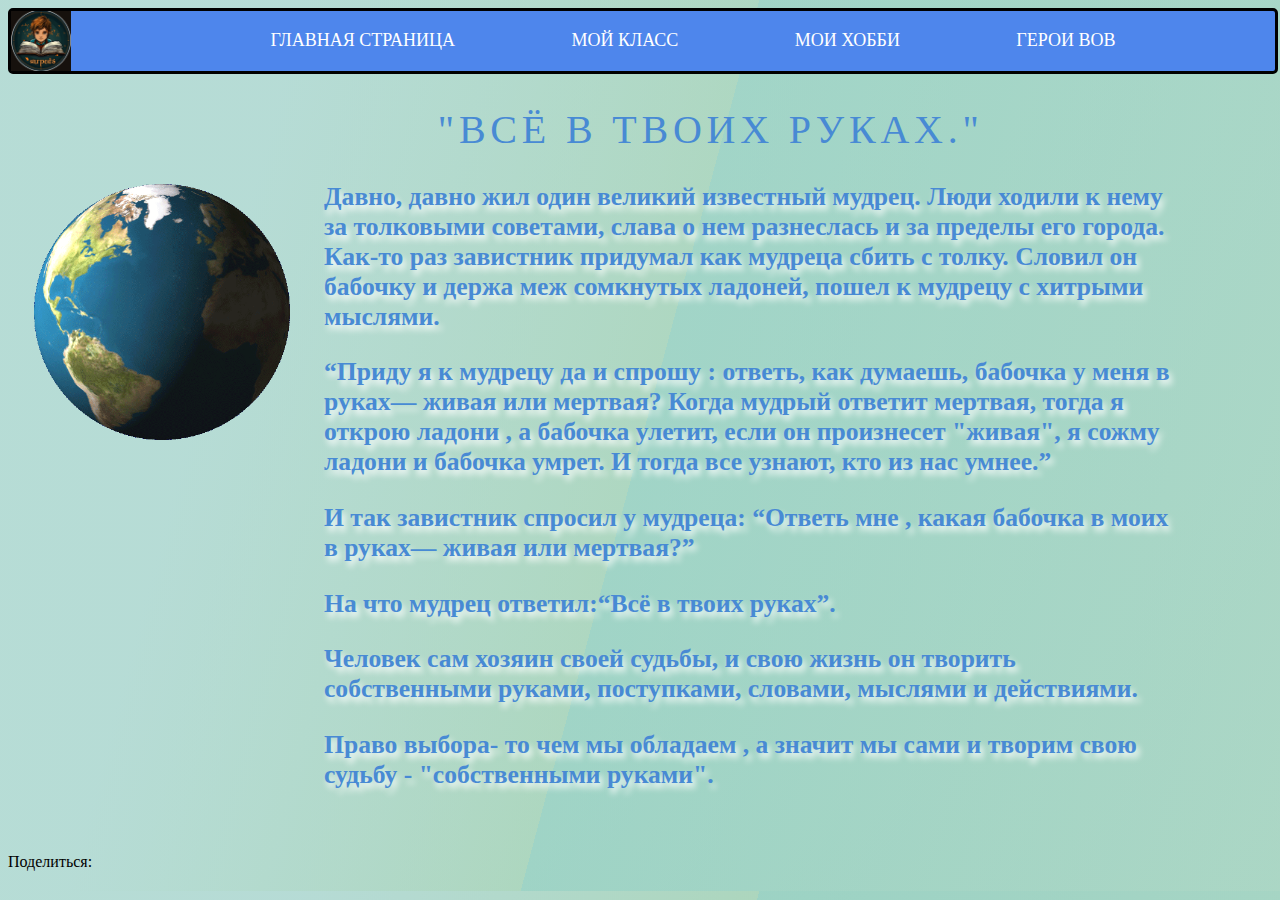
<file: index.html>
<!DOCTYPE html>
<html lang="ru">
<head>
    <meta charset="UTF-8">
    <meta name="viewport" content="width=device-width, initial-scale=1.0">
    <link rel="shortcut icon" href="images/surpeds.jpg" type="image/x-icon"> 
    <link rel="stylesheet" href="basic.css">
    <link rel="stylesheet" href="css/style.css">
    <title>Главная страница</title>
</head>
<body>

    <div class="menu_full">
        <img class="boat" src="images/surpeds.jpg" alt="караблик">
            <ul class="button">
                <li class="menu"><a href="#">ГЛАВНАЯ СТРАНИЦА</a></li>
                <li class="menu"><a href="school/school.html">МОЙ КЛАСС</a></li>
                <li class="menu"><a href="hobbies/hobbies.html">МОИ ХОББИ</a></li>   
                <li class="menu"><a href="heroes/heroes.html">ГЕРОИ ВОВ</a></li>       
            </ul>
    </div>

    <div class="logo-text">
        <div class="waviy">
            <span style="--i:14">"</span>
            <span style="--i:1">В</span>
            <span style="--i:2">с</span>
            <span style="--i:3">ё</span>
            <span style="--i:4">&nbsp;</span>
            <span style="--i:5">в</span>
            <span style="--i:6">&nbsp;</span>
            <span style="--i:7">т</span>
            <span style="--i:8">в</span>
            <span style="--i:9">о</span>
            <span style="--i:10">и</span>
            <span style="--i:11">х</span>
            <span style="--i:12">&nbsp;</span>
            <span style="--i:13">р</span>
            <span style="--i:14">у</span>
            <span style="--i:13">к</span>
            <span style="--i:14">а</span>
            <span style="--i:14">х</span>
            <span style="--i:15">.</span>
            <span style="--i:14">"</span>
        </div>
    </div>

    <img class="earth" src="images/earth.gif" alt="Земля">
    <h1>
        <p>Давно, давно жил один великий известный мудрец. Люди ходили к нему за толковыми советами, слава о нем разнеслась и за пределы его города. Как-то раз завистник придумал как мудреца сбить с толку. Словил он бабочку и держа меж сомкнутых ладоней, пошел к мудрецу с хитрыми мыслями.</p>
        <p>“Приду я к мудрецу да и спрошу : ответь, как думаешь, бабочка у меня в руках— живая или мертвая? Когда мудрый ответит мертвая, тогда я открою ладони , а бабочка улетит, если он произнесет "живая", я сожму ладони и бабочка умрет. И тогда все узнают, кто из нас умнее.”</p> 
        <p>И так завистник спросил у мудреца: “Ответь мне , какая бабочка в моих в руках— живая или мертвая?”</p>
        <p>На что мудрец ответил:“Всё в твоих руках”.</p>
        <p>Человек сам хозяин своей судьбы, и свою жизнь он творить собственными руками, поступками, словами, мыслями и действиями.</p>  
        <p>Право выбора- то чем мы обладаем , а значит мы сами и творим свою судьбу - "собственными руками".</p>
    </h1>
</body>
<footer>
    <div class="share">
        Поделиться:
        <script src="https://yastatic.net/share2/share.js"></script>
<div class="ya-share2" data-curtain data-shape="round" data-services="messenger,vkontakte,odnoklassniki,telegram,viber,whatsapp"></div>
    </div>
</footer>
</html
</file>
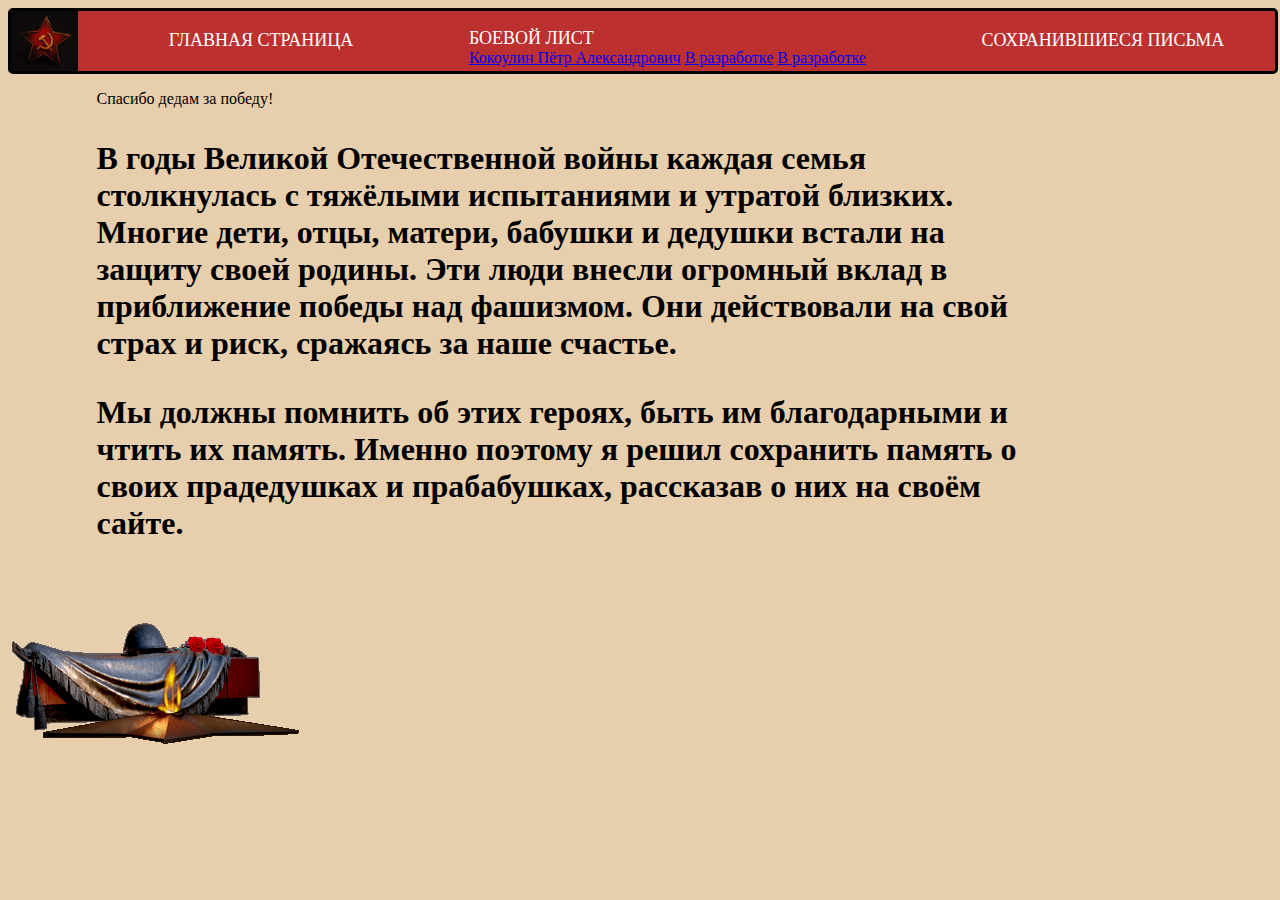
<file: heroes/heroes.html>
<!DOCTYPE html>
<html lang="ru">
<head>
    <meta charset="UTF-8">
    <meta name="viewport" content="width=device-width, initial-scale=1.0">
    <link rel="shortcut icon" href="../images/surpeds.jpg" type="image/x-icon"> 
    <link rel="stylesheet" href="../basic2.css">
    <link rel="stylesheet" href="../heroes/heroes.css">
    <title>Герои Великой Отечесвенной Войны</title>
</head>
<body>
    <div class="menu_full">
        <img class="boat" src="../images/CSSS.jpg" alt="караблик">
            <ul class="button">
                <li class="menu1"><a href="../index.html">ГЛАВНАЯ СТРАНИЦА</a></li>
                <div class="under_menu">
                    <li class="menu2"><a>БОЕВОЙ ЛИСТ</a></li>
                    <div class="under_menu-content">
                        <a href="heroes1.html">Кокоулин Пётр Александрович</a>
                        <a href="#">В разработке</a>
                        <a href="#">В разработке</a>
                    </div>
                 </div>
                <li class="menu3"><a href="#">СОХРАНИВШИЕСЯ ПИСЬМА</a></li>         
            </ul>
    </div>
    <div class="frame">
        <p class="thanks">Спасибо дедам за победу!</p>
        <h1>
            <p>
                В годы Великой Отечественной войны каждая семья столкнулась с тяжёлыми испытаниями и утратой близких. Многие дети, отцы, матери, бабушки и дедушки встали на защиту своей родины. 
                Эти люди внесли огромный вклад в приближение победы над фашизмом. Они действовали на свой страх и риск, сражаясь за наше счастье.
            </p>
    
            <p>
                Мы должны помнить об этих героях, быть им благодарными и чтить их память. Именно поэтому я решил сохранить память о своих прадедушках и прабабушках, рассказав о них на своём сайте.
            </p>
            <img class="lite" src="../images/lite.gif" alt="">
        </h1>
    </div>
</file>
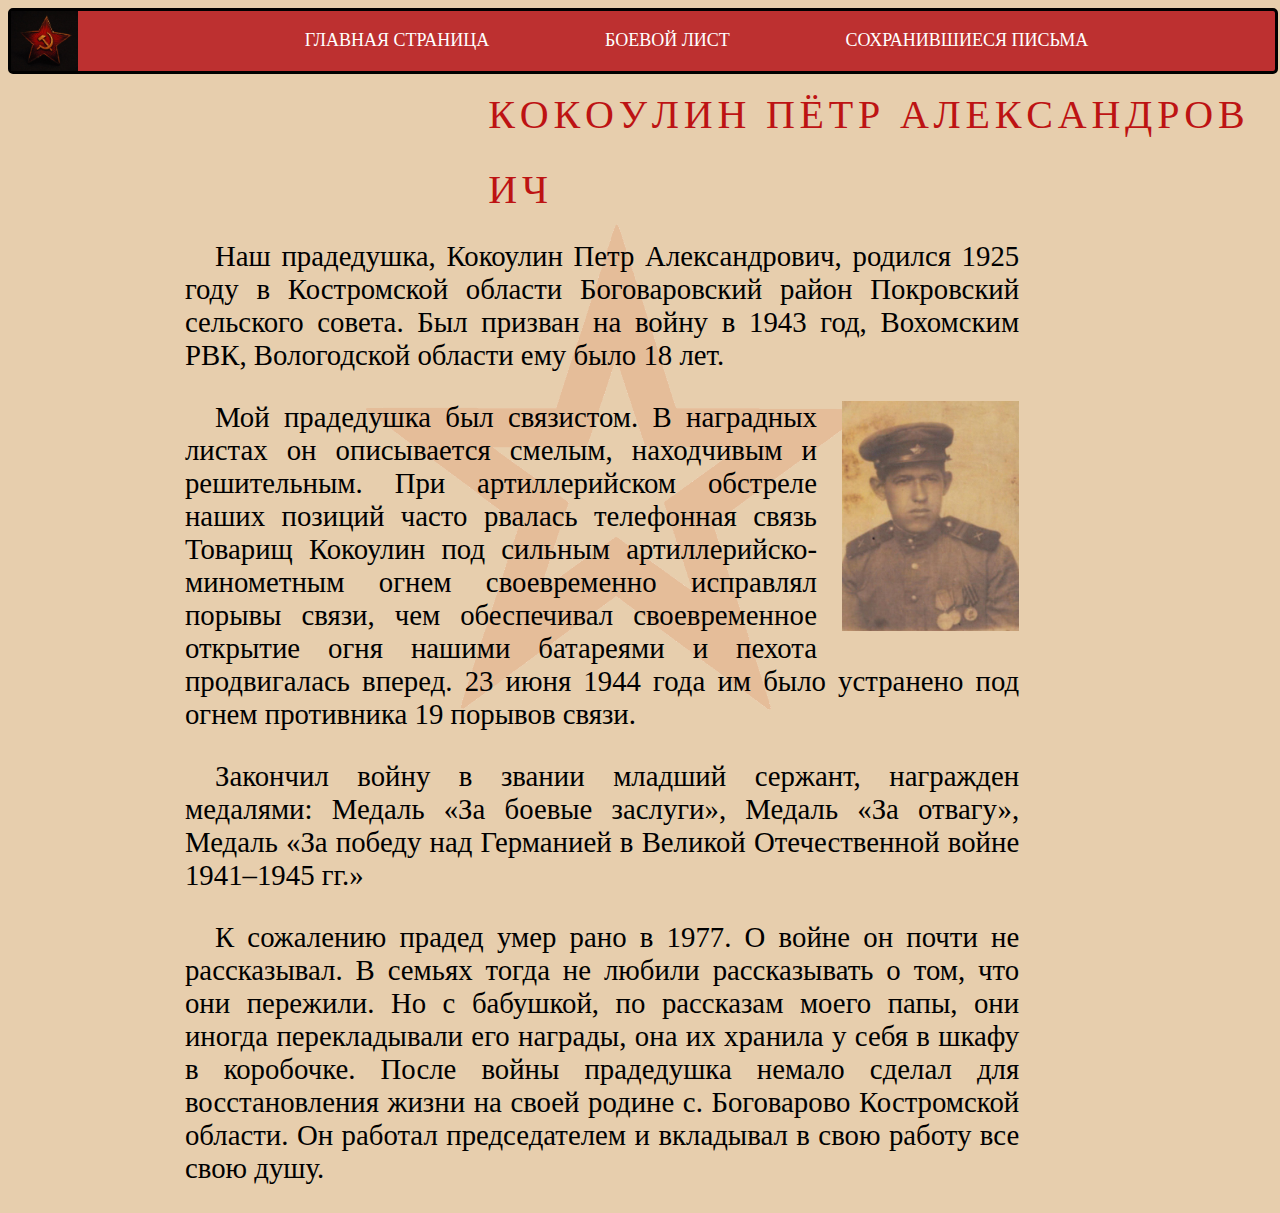
<file: heroes/heroes1.html>
<!DOCTYPE html>
<html lang="ru">
<head>
    <meta charset="UTF-8">
    <meta name="viewport" content="width=device-width, initial-scale=1.0">
    <link rel="shortcut icon" href="../images/surpeds.jpg" type="image/x-icon"> 
    <link rel="stylesheet" href="../basic2.css">
    <link rel="stylesheet" href="../heroes/heroes1.css">
    <title>Кокоулин Петр Александрович</title>
</head>
<body>
    <div class="menu_full">
        <img class="boat" src="../images/CSSS.jpg" alt="караблик">
            <ul class="button">
                <li class="menu"><a href="../index.html">ГЛАВНАЯ СТРАНИЦА</a></li>
                <li class="menu"><a href="heroes.html">БОЕВОЙ ЛИСТ</a></li>
                <li class="menu"><a href="#">СОХРАНИВШИЕСЯ ПИСЬМА</a></li>         
            </ul>
    </div>

    <div class="logo-text">
        <div class="waviy">
            <span style="--i:14">К</span>
            <span style="--i:1">О</span>
            <span style="--i:2">К</span>
            <span style="--i:3">О</span>
            <span style="--i:4">У</span>
            <span style="--i:5">Л</span>
            <span style="--i:5">И</span>
            <span style="--i:5">Н</span>
            <span style="--i:6">&nbsp;</span>
            <span style="--i:7">П</span>
            <span style="--i:8">Ё</span>
            <span style="--i:9">Т</span>
            <span style="--i:10">Р</span>
            <span style="--i:6">&nbsp;</span>
            <span style="--i:7">А</span>
            <span style="--i:8">Л</span>
            <span style="--i:9">Е</span>
            <span style="--i:10">К</span>
            <span style="--i:7">С</span>
            <span style="--i:8">А</span>
            <span style="--i:9">Н</span>
            <span style="--i:10">Д</span>
            <span style="--i:7">Р</span>
            <span style="--i:8">О</span>
            <span style="--i:9">В</span>
            <span style="--i:10">И</span>
            <span style="--i:7">Ч</span>
        </div>
    </div>
    <img class="zvezda" src="../images/zvezda.gif" alt="">
    <div class="text1">
        <p>
            Наш прадедушка, Кокоулин Петр Александрович, родился 1925 году в Костромской области Боговаровский район Покровский сельского совета. Был призван на войну в 1943 год,  Вохомским РВК, Вологодской области ему было 18 лет.
        </p>
        <img class="heroespic" src="../images/heroespic.jpg" alt="">
        <p>
            Мой прадедушка был связистом. В наградных листах он описывается смелым, находчивым  и решительным. При артиллерийском обстреле наших позиций часто рвалась телефонная связь Товарищ Кокоулин под сильным артиллерийско-минометным огнем своевременно исправлял порывы связи, чем обеспечивал своевременное открытие огня нашими батареями и пехота продвигалась вперед. 23 июня 1944 года им было устранено под огнем противника 19 порывов связи.
        </p> 
        <p>
            Закончил войну в звании младший сержант, награжден медалями: Медаль «За боевые заслуги», Медаль «За отвагу», Медаль «За победу над Германией в Великой Отечественной войне 1941–1945 гг.»
        </p>
        <p>
            К сожалению прадед  умер рано в 1977. О войне он почти не рассказывал. В семьях тогда не любили рассказывать о том, что они пережили. Но с бабушкой, по рассказам моего папы, они иногда перекладывали его награды, она их хранила у себя в шкафу в коробочке. После войны прадедушка немало сделал для восстановления жизни на своей родине  с. Боговарово Костромской области. 
        Он работал председателем и вкладывал в свою работу все свою душу.
        </p>
    </div>
</body>
</html>
</file>
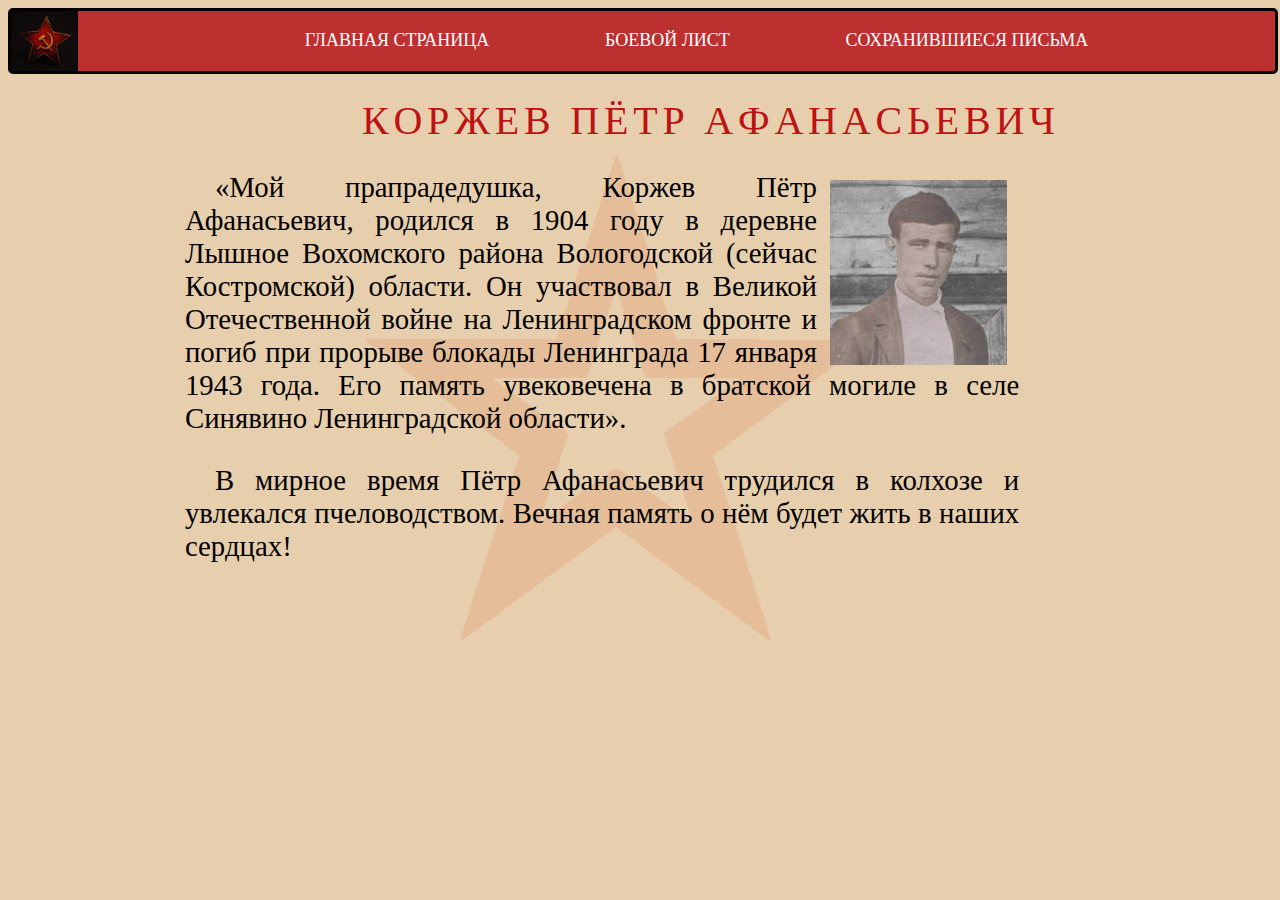
<file: heroes/heroes2.html>
<!DOCTYPE html>
<html lang="ru">
<head>
    <meta charset="UTF-8">
    <meta name="viewport" content="width=device-width, initial-scale=1.0">
    <link rel="shortcut icon" href="../images/surpeds.jpg" type="image/x-icon"> 
    <link rel="stylesheet" href="../basic2.css">
    <link rel="stylesheet" href="../heroes/heroes2.css">
    <title>Коржев Пётр Афанасьевич</title>
</head>
<body>
    <div class="menu_full">
        <img class="boat" src="../images/CSSS.jpg" alt="караблик">
            <ul class="button">
                <li class="menu"><a href="../index.html">ГЛАВНАЯ СТРАНИЦА</a></li>
                <li class="menu"><a href="heroes.html">БОЕВОЙ ЛИСТ</a></li>
                <li class="menu"><a href="#">СОХРАНИВШИЕСЯ ПИСЬМА</a></li>         
            </ul>
    </div>

    <div class="logo-text">
        <div class="waviy">
            <span style="--i:14">К</span>
            <span style="--i:1">о</span>
            <span style="--i:2">р</span>
            <span style="--i:3">ж</span>
            <span style="--i:4">е</span>
            <span style="--i:5">в</span>
            <span style="--i:5">&nbsp;</span>
            <span style="--i:5">П</span>
            <span style="--i:6">ё</span>
            <span style="--i:7">т</span>
            <span style="--i:8">р</span>
            <span style="--i:5">&nbsp;</span>
            <span style="--i:5">А</span>
            <span style="--i:6">ф</span>
            <span style="--i:7">а</span>
            <span style="--i:8">н</span>
            <span style="--i:5">а</span>
            <span style="--i:6">с</span>
            <span style="--i:7">ь</span>
            <span style="--i:8">е</span>
            <span style="--i:7">в</span>
            <span style="--i:8">и</span>
            <span style="--i:7">ч</span>
        </div>
    </div>
    <img class="zvezda" src="../images/zvezda.gif" alt="">
    <div class="text1">
        <img class="heroespic" src="../images/heroespicP.jpg" alt="">
        <p>
            «Мой прапрадедушка, Коржев Пётр Афанасьевич, родился в 1904 году в деревне Лышное Вохомского района Вологодской (сейчас Костромской) области. Он участвовал в Великой Отечественной войне на Ленинградском фронте и погиб при прорыве блокады Ленинграда 17 января 1943 года. Его память увековечена в братской могиле в селе Синявино Ленинградской области».
        </p>
        <p>
            В мирное время Пётр Афанасьевич трудился в колхозе и увлекался пчеловодством. Вечная память о нём будет жить в наших сердцах!
        </p>
    </div>
</body>
</html>
</file>
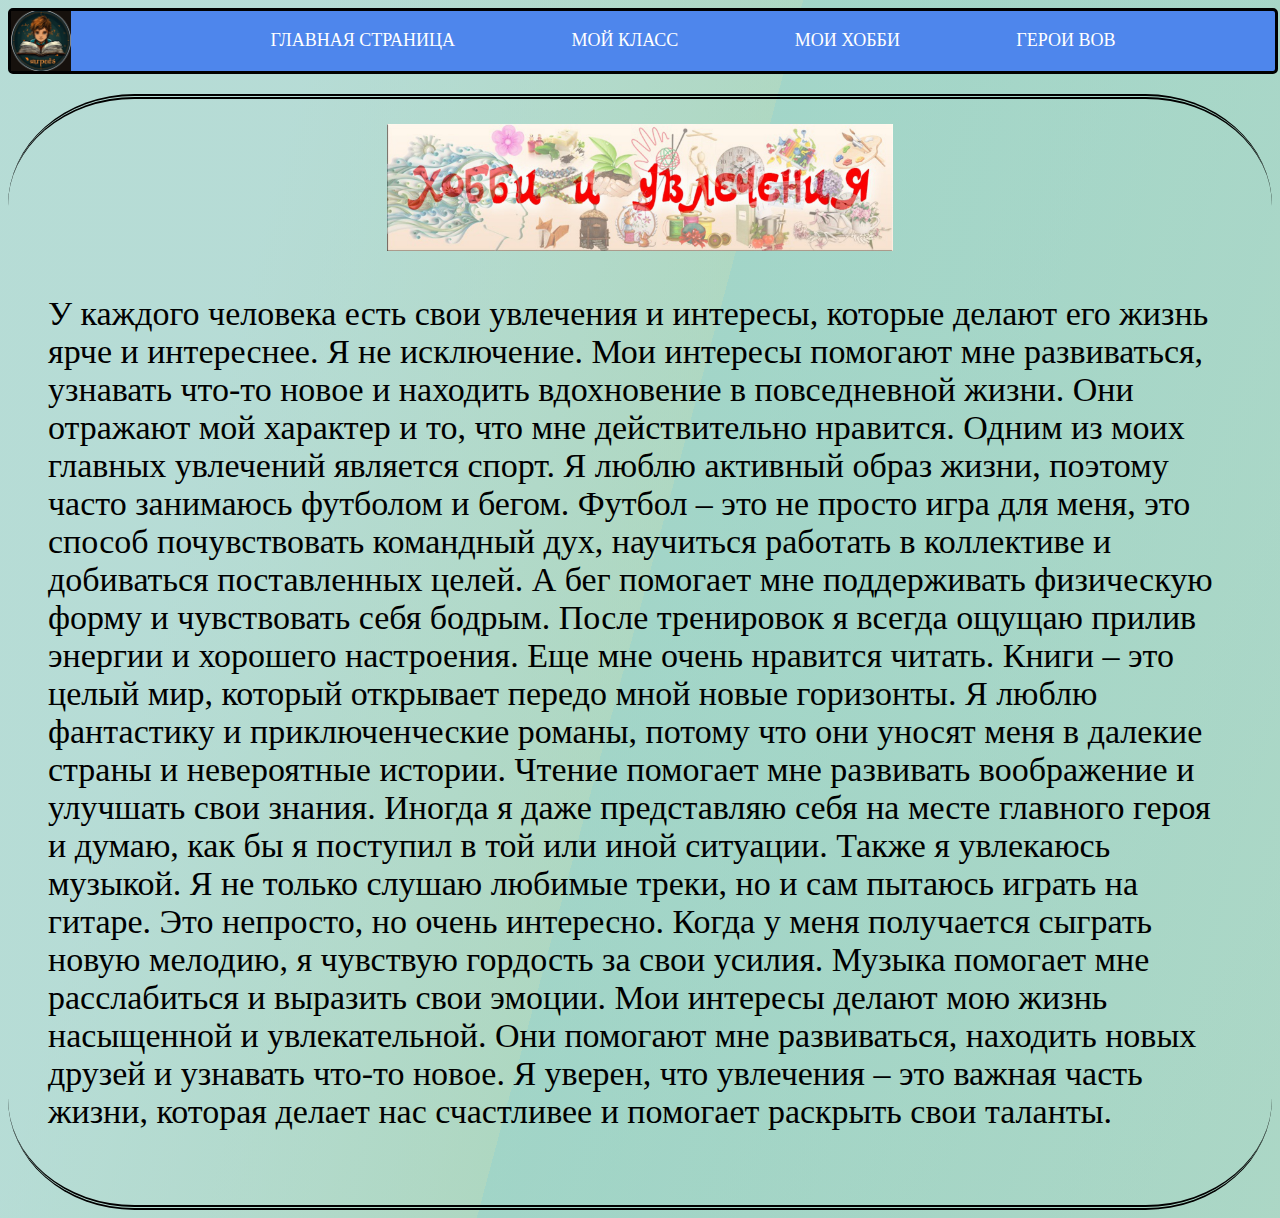
<file: hobbies/hobbies.html>
<!DOCTYPE html>
<html lang="ru">
<head>
    <meta charset="UTF-8">
    <meta name="viewport" content="width=device-width, initial-scale=1.0">
    <link rel="shortcut icon" href="../images/surpeds.jpg" type="image/x-icon"> 
    <link rel="stylesheet" href="../basic.css">
    <link rel="stylesheet" href="hobbies.css">
    <title>Хобби</title>
</head>
<body>  
    <div class="menu_full">
        <img class="boat" src="../images/surpeds.jpg" alt="караблик">
            <ul class="button">
                <li class="menu1"><a href="../index.html">ГЛАВНАЯ СТРАНИЦА</a></li>
                <li class="menu2"><a href="../school/school.html">МОЙ КЛАСС</a></li>
                <li class="menu3"><a href="#">МОИ ХОББИ</a></li>
                <li class="menu4"><a href="../heroes/heroes.html">ГЕРОИ ВОВ</a></li>         
            </ul>
    </div>  
    <main class="frame">
        <img class="hobby" src="../images/title_hobby.jpg" alt="">
        <p class="text1">
              У каждого человека есть свои увлечения и интересы, которые делают его жизнь ярче и интереснее. Я не исключение. Мои интересы 
              помогают мне развиваться, узнавать что-то новое и находить вдохновение в повседневной жизни. Они отражают мой характер и то, 
              что мне действительно нравится.
              Одним из моих главных увлечений является спорт. Я люблю активный образ жизни, поэтому часто занимаюсь футболом и бегом. 
              Футбол – это не просто игра для меня, это способ почувствовать командный дух, научиться работать в коллективе и добиваться 
              поставленных целей. А бег помогает мне поддерживать физическую форму и чувствовать себя бодрым. После тренировок я всегда 
              ощущаю прилив энергии и хорошего настроения.
              Еще мне очень нравится читать. Книги – это целый мир, который открывает передо мной новые горизонты. Я люблю фантастику и 
              приключенческие романы, потому что они уносят меня в далекие страны и невероятные истории. Чтение помогает мне развивать 
              воображение и улучшать свои знания. Иногда я даже представляю себя на месте главного героя и думаю, как бы я поступил в той или 
              иной ситуации.
              Также я увлекаюсь музыкой. Я не только слушаю любимые треки, но и сам пытаюсь играть на гитаре. Это непросто, но очень интересно.
              Когда у меня получается сыграть новую мелодию, я чувствую гордость за свои усилия. Музыка помогает мне расслабиться и выразить 
              свои эмоции.
              Мои интересы делают мою жизнь насыщенной и увлекательной. Они помогают мне развиваться, находить новых друзей и узнавать что-то 
              новое. Я уверен, что увлечения – это важная часть жизни, которая делает нас счастливее и помогает раскрыть свои таланты.
        </p>
    </main>
</body>
</html>
</file>
<file: basic.css>
.button {
    gap: 10%;
    width: 100%;
    justify-content: center;
}

.menu_full {
    width: 100%;
    height: 60px;
    display: flex;
    border: 3px solid black;
    background-color: rgb(78, 134, 236);
    border-radius: 5px;
}

.menu_full ul {
    list-style-type: none;
    display: flex;
}

.menu_full li {
    margin-top: 0.3%;

}

.menu_full ul li a {
    color: rgb(255, 255, 255);
    text-decoration: none;
    font-size: 18px;
}

.menu_full ul li a:hover {
    color: rgb(194, 191, 199);
    transform: scale(1.1);
}

.menu1 {
    transition: transform 0.3s ease;
}

.menu1:hover {
    transform: scale(1.1);
}

.menu2 {
    transition: transform 0.3s ease;
}

.menu2:hover {
    transform: scale(1.1);
}

.menu3 {
    transition: transform 0.3s ease;
}

.menu3:hover {
    transform: scale(1.1);
}

.menu4 {
    transition: transform 0.3s ease;
}

.menu4:hover {
    transform: scale(1.1);
}

h1 {
    text-shadow: 3px  5px 6px rgb(255, 255, 255);
    color: #0077ff;
    margin: 8%;
    margin-top: -20%;
    margin-left: 25%;
}

.boat {
    transition: transform 0.3s;
}

.boat:hover {
    transform: scale(1.5) translate(8px, 8px);
}

body {
    overflow: hidden;
    background: conic-gradient(from 315deg at 30%  100%, rgba(184,223,214,0.77) 0%, transparent 50%, rgb(187,220,187) 100%) 60% 35%/170% 180%,
                linear-gradient(105deg, rgb(180,216,213) 0%, rgb(180,216,213) 20%, rgb(166,209,176) 50%, rgb(142,204,187) 50%, rgb(166,211,190) 100%);
  }
</file>
<file: css/style.css>
.earth {
    position: absolute;
    width: 20%;
    pointer-events: none;
    display: block;
    margin-top: 2.5%;
    margin-left: 2%;
}

.share {
    position: absolute;
    top: 94.8%;
}

h1 {
    font-size: 160%;
    font-family: Comic Sans MS, Comic Sans, cursive;
    text-shadow: 3px  5px 6px rgb(255, 255, 255);
    color: #488ad4;
    margin: 8%;
    margin-top: 2.4%;
    margin-left: 25%;
}

.logo-text {
    margin-left: 34%;
    font-size: 1.2em;
    line-height: 150%;
}

.waviy {
    position: relative;
}

.waviy span {
    font-family: Comic Sans MS, Comic Sans, cursive;
    margin-top: 5%;
    position: relative;
    display: inline-block;
    font-size: 40px;
    color: #488ad4;
    text-transform: uppercase;
    animation: flip 2s infinite;
    animation-delay: calc(.2s * var(--i))
}
  
@keyframes flip {
    0%,80% {
        transform: rotateY(360deg) 
    }
}
</file>
<file: basic2.css>
.button {
    gap: 10%;
    width: 100%;
    justify-content: center;
}

.menu_full {
    width: 100%;
    height: 60px;
    display: flex;
    border: 3px solid rgb(0, 0, 0);
    background-color: #bd3030;
    border-radius: 5px;
}

.menu_full ul {
    list-style-type: none;
    display: flex;
}

.menu_full li {
    margin-top: 0.3%;

}

.menu_full ul li a {
    color: rgb(255, 255, 255);
    text-decoration: none;
    font-size: 18px;
}

.menu_full ul li a:hover {
    color: rgb(194, 191, 199);
    transform: scale(1.1);
}

.menu1 {
    transition: transform 0.3s ease;
}

.menu1:hover {
    transform: scale(1.1);
}

.menu2 {
    transition: transform 0.3s ease;
}

.menu2:hover {
    transform: scale(1.1);
}

.menu3 {
    transition: transform 0.3s ease;
}

.menu3:hover {
    transform: scale(1.1);
}

.menu4 {
    transition: transform 0.3s ease;
}

.menu4:hover {
    transform: scale(1.1);
}


body {
   background-color: rgb(231, 206, 173);
}

.boat {
    transition: transform 0.3s;
}

.boat:hover {
    transform: scale(1.5) translate(8px, 8px);
}
</file>
<file: heroes/heroes.css>
.logo-text {
    margin-left: 40%;
    font-size: 1.2em;
    line-height: 150%;
}

.waviy span {
    font-family: Comic Sans MS, Comic Sans, cursive;
    margin-top: 5%;
    display: inline-block;
    font-size: 40px;
    color: #bd1313;
    text-transform: uppercase;
    animation: flip 2s infinite;
    animation-delay: calc(.2s * var(--i))
}
  
@keyframes flip {
    0%,80% {
        transform: rotateY(360deg) 
    }
}

.heroespic {
    float: right;
    width: 20%;
    margin: -2% 50px 10px 3%;
}

.text1 {
    font-size: 180%;
} 

p {
    margin-left: 7%;
    margin-right: 20%;
}
</file>
<file: heroes/heroes1.css>
.logo-text {
    margin-left: 38%;
    font-size: 1.2em;
    line-height: 150%;
    margin-top: -1%;
}

.waviy span {
    font-family: Comic Sans MS, Comic Sans, cursive;
    margin-top: 5%;
    display: inline-block;
    font-size: 40px;
    color: #bd1313;
    text-transform: uppercase;
    animation: flip 2s infinite;
    animation-delay: calc(.2s * var(--i))
}
  
@keyframes flip {
    0%,80% {
        transform: rotateY(360deg) 
    }
}

.zvezda {
    width: 39%;
    position: absolute;
    z-index: -1;
    margin-left: 28%;
    margin-top: 1%;
 }

.heroespic {
    float: right;
    width: 14%;
    margin: 0% 30px 2px 2%;
    margin-right: 20%;
}

.text1 {
    margin-top: 2%;
    font-size: 180%;
} 

p {
    text-indent: 30px;
    text-align: justify;
    z-index: 0;
    margin-left: 14%;
    margin-right: 20%;
}
</file>
<file: heroes/heroes2.css>
.logo-text {
    margin-left: 28%;
    font-size: 1.2em;
    line-height: 150%;
    margin-top: -1%;
}

.waviy span {    
    font-family: Comic Sans MS, Comic Sans, cursive;
    margin-top: 5%;
    display: inline-block;
    font-size: 40px;
    color: #bd1313;
    text-transform: uppercase;
    animation: flip 2s infinite;
    animation-delay: calc(.2s * var(--i))
}
  
@keyframes flip {
    0%,80% {
        transform: rotateY(360deg) 
    }
}

.zvezda {
    width: 39%;
    position: absolute;
    z-index: -1;
    margin-left: 28%;
    margin-top: 1%;
 }

.heroespic {
    float: right;
    width: 14%;
    margin: 0.7% 30px 2px 1%;
    margin-right: 21%;
}

.text1 {
    margin-top: 2%;
    font-size: 180%;
} 

p {
    text-indent: 30px;
    text-align: justify;
    z-index: 0;
    margin-left: 14%;
    margin-right: 20%;
}
</file>
<file: hobbies/hobbies.css>
.text1 {
    margin-top: 0%;
    font-size: 34px;
    padding: 40px;
}

.frame {
    margin-top: 20px;
    border-top: 5px double rgb(0, 0, 0);
    border-bottom: 5px double rgb(0, 0, 0);
    border-radius: 10%;
}

.hobby {
    margin-left: 30%;
    margin-top: 2%;
    width: 40%;
}
</file>
